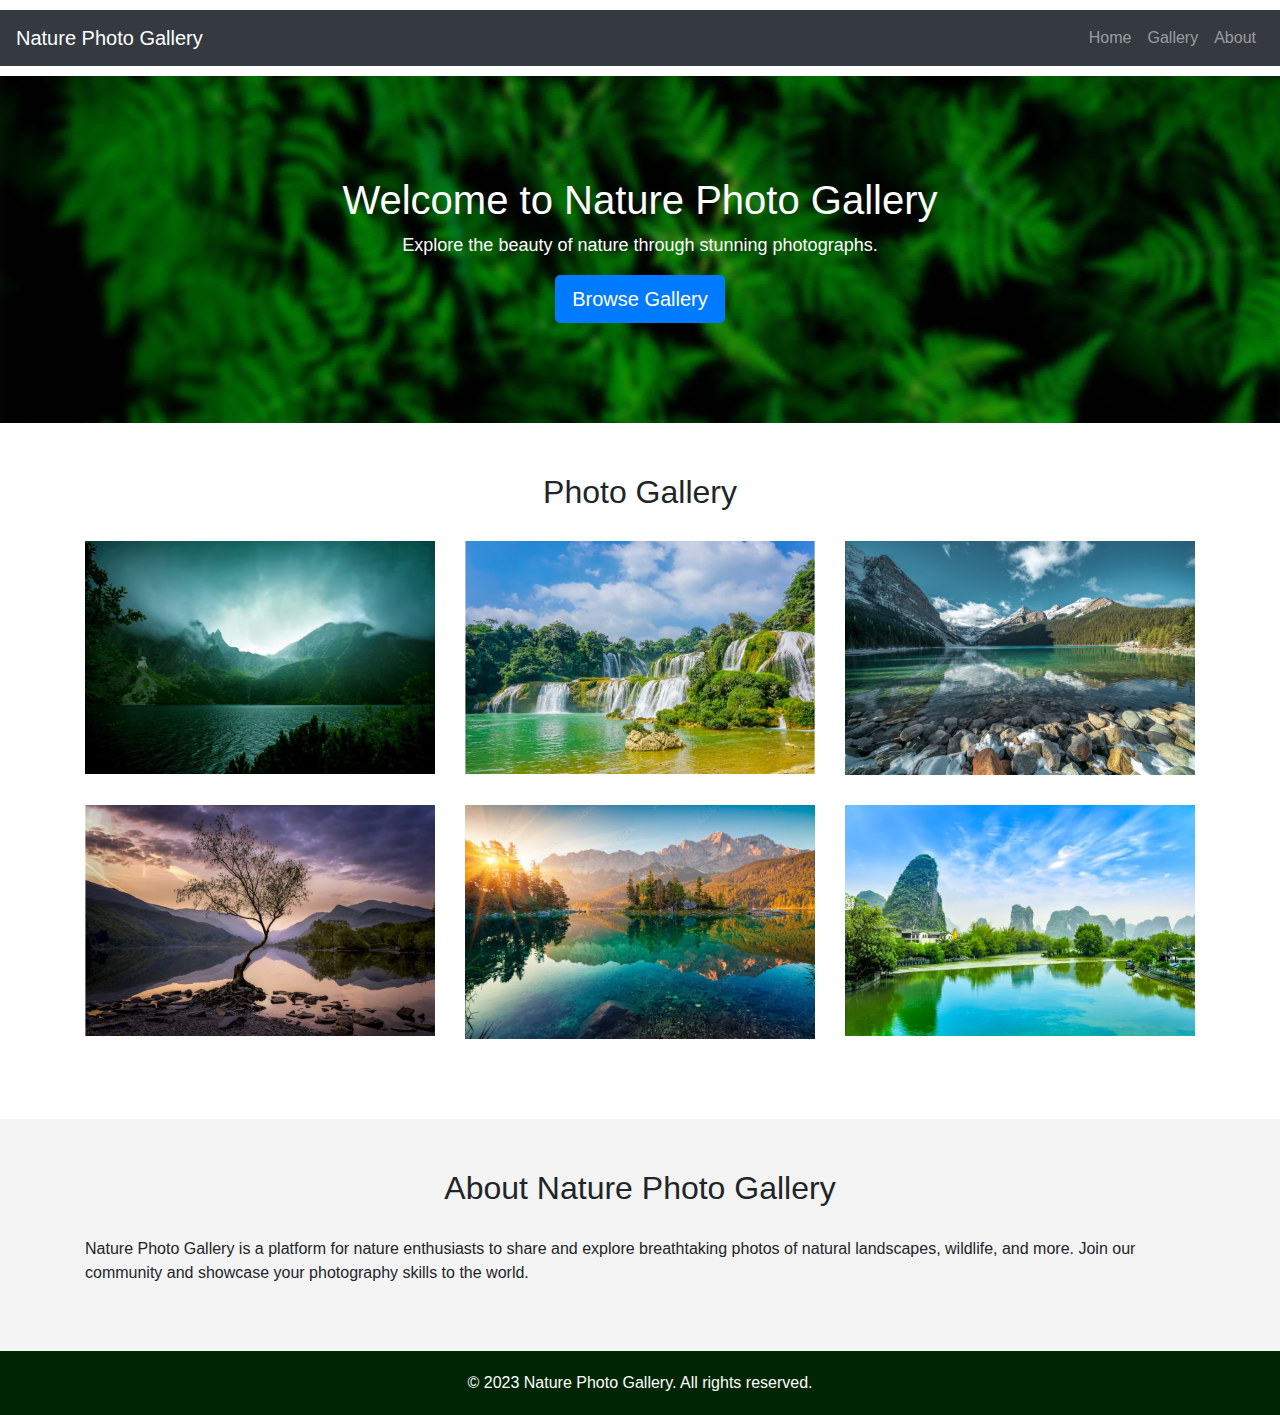
<file: Task1/index.html>
<!DOCTYPE html>
<html lang="en">
<head>
  <meta charset="UTF-8">
  <meta name="viewport" content="width=device-width, initial-scale=1.0">
  <title>Nature Photo Gallery</title>
  <link rel="stylesheet" href="https://stackpath.bootstrapcdn.com/bootstrap/4.5.2/css/bootstrap.min.css">
  <link rel="stylesheet" href="styles.css">
  <link rel="stylesheet" href="https://cdnjs.cloudflare.com/ajax/libs/animate.css/4.1.1/animate.min.css">
</head>
<body>
  <header>
    <nav class="navbar navbar-expand-lg navbar-dark bg-dark">
      <a class="navbar-brand" href="#">Nature Photo Gallery</a>
      <button class="navbar-toggler" type="button" data-toggle="collapse" data-target="#navbarNav" aria-controls="navbarNav" aria-expanded="false" aria-label="Toggle navigation">
        <span class="navbar-toggler-icon"></span>
      </button>
      <div class="collapse navbar-collapse" id="navbarNav">
        <ul class="navbar-nav ml-auto">
          <li class="nav-item">
            <a class="nav-link" href="#home">Home</a>
          </li>
          <li class="nav-item">
            <a class="nav-link" href="#gallery">Gallery</a>
          </li>
          <li class="nav-item">
            <a class="nav-link" href="#about">About</a>
          </li>
        </ul>
      </div>
    </nav>
  </header>
  
  <section id="home" class="hero">
    <div class="container">
      <h1 class="animate__animated animate__fadeInDown text-primary">Welcome to Nature Photo Gallery</h1>
      <p class="animate__animated animate__fadeInUp text-white">Explore the beauty of nature through stunning photographs.</p>
      <a href="#gallery" class="btn btn-primary btn-lg animate__animated animate__fadeIn">Browse Gallery</a>
    </div>
  </section>
  
  <section id="gallery" class="photo-gallery">
    <div class="container">
      <h2 class="animate__animated animate__fadeInDown">Photo Gallery</h2>
      <div class="row">
        <div class="col-lg-4 col-md-6">
          <div class="photo animate__animated animate__fadeIn">
            <img src="nature-photo1.jpg" alt="Nature Photo" class="img-fluid">
          </div>
        </div>
        <div class="col-lg-4 col-md-6">
          <div class="photo animate__animated animate__fadeIn">
            <img src="nature-photo2.jpg" alt="Nature Photo" class="img-fluid">
          </div>
        </div>
        <div class="col-lg-4 col-md-6">
          <div class="photo animate__animated animate__fadeIn">
            <img src="nature-photo3.jpg" alt="Nature Photo" class="img-fluid">
          </div>
        </div>
        <div class="col-lg-4 col-md-6">
          <div class="photo animate__animated animate__fadeIn">
            <img src="nature-photo4.jpg" alt="Nature Photo" class="img-fluid">
          </div>
        </div>
        <div class="col-lg-4 col-md-6">
          <div class="photo animate__animated animate__fadeIn">
            <img src="nature-photo5.jpg" alt="Nature Photo" class="img-fluid">
          </div>
        </div>
        <div class="col-lg-4 col-md-6">
          <div class="photo animate__animated animate__fadeIn">
            <img src="nature-photo6.jpg" alt="Nature Photo" class="img-fluid">
          </div>
        </div>
      </div>
    </div>
  </section>
  
  <section id="about" class="about">
    <div class="container">
      <h2 class="animate__animated animate__fadeInDown">About Nature Photo Gallery</h2>
      <p class="animate__animated animate__fadeInUp">Nature Photo Gallery is a platform for nature enthusiasts to share and explore breathtaking photos of natural landscapes, wildlife, and more. Join our community and showcase your photography skills to the world.</p>
    </div>
  </section>
  
  <footer class="footer">
    <div class="container">
      <p>&copy; 2023 Nature Photo Gallery. All rights reserved.</p>
    </div>
  </footer>
  
  <script src="https://code.jquery.com/jquery-3.5.1.slim.min.js"></script>
  <script src="https://cdn.jsdelivr.net/npm/@popperjs/core@2.5.4/dist/umd/popper.min.js"></script>
  <script src="https://stackpath.bootstrapcdn.com/bootstrap/4.5.2/js/bootstrap.min.js"></script>
</body>
</html>
</file>
<file: Task1/styles.css>
/* Global Styles */
body {
    margin: 0;
    padding: 0;
    font-family: Arial, Helvetica, sans-serif;
  }
  
  /* Header Styles */
  header {
    padding: 10px 0;
  }
  
  /* Hero Section Styles */
  .hero {
    background-image: url('nature-photo0.jpg');
    text-align: center;
    padding: 100px 0;
  }
  
  .hero h1 {
    font-size: 40px;
  }
  
  .hero p {
    font-size: 18px;
    color: #fff;
  }
  
  /* Photo Gallery Section Styles */
  .photo-gallery {
    padding: 50px 0;
  }
  
  .photo-gallery h2 {
    text-align: center;
    margin-bottom: 30px;
  }
  
  .photo-gallery .photo {
    margin-bottom: 30px;
  }
  
  /* About Section Styles */
  .about {
    background-color: #f4f4f4;
    padding: 50px 0;
  }
  
  .about h2 {
    text-align: center;
    margin-bottom: 30px;
  }
  
  /* Footer Styles */
  .footer {
    background-color: #002503;
    color: #fff;
    text-align: center;
    padding: 20px 0;
  }
  
  .footer p {
    margin: 0;
  }
  
  /* Animation Styles */
  @keyframes fadeIn {
    from {
      opacity: 0;
    }
    to {
      opacity: 1;
    }
  }
  
  .animate__animated {
    animation-duration: 1s;
    animation-fill-mode: both;
  }
  
  .animate__fadeIn {
    animation-name: fadeIn;
  }
  
  .text-primary {
    color: #fff !important;
  }
</file>
